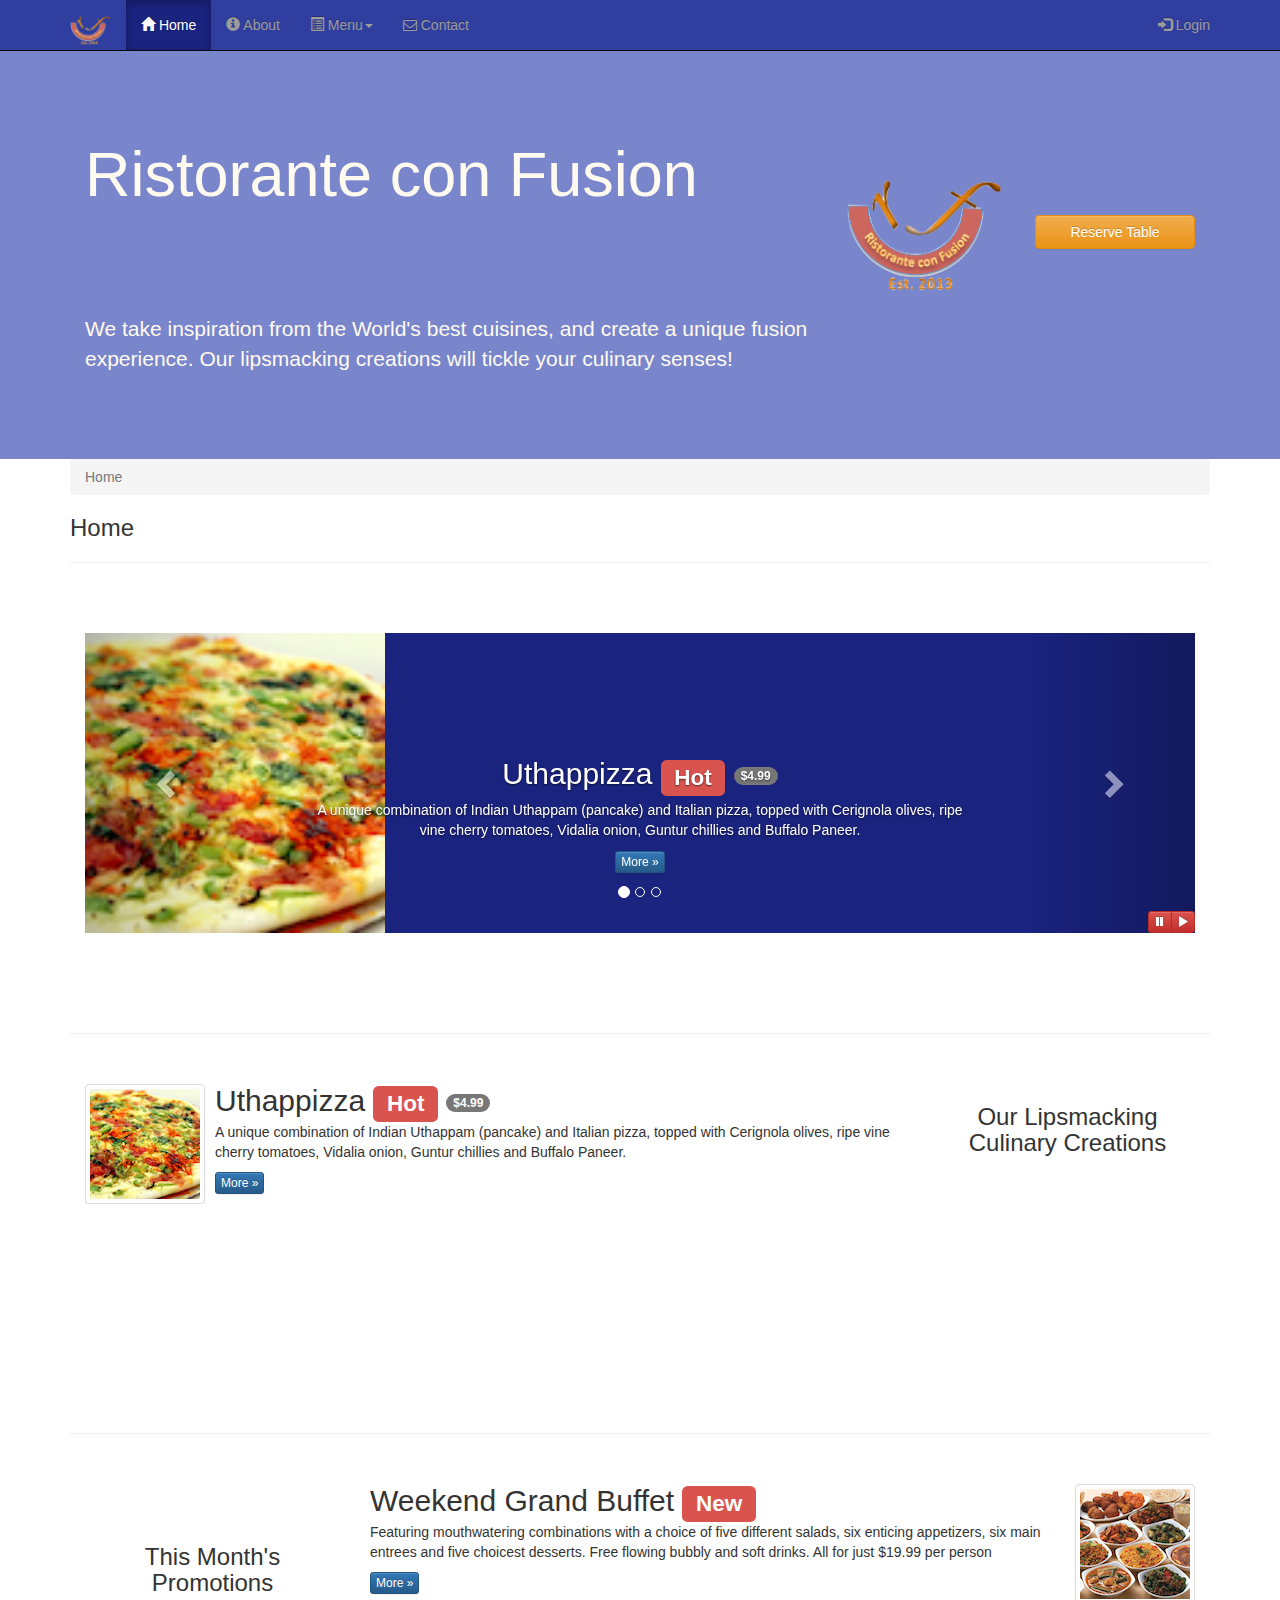
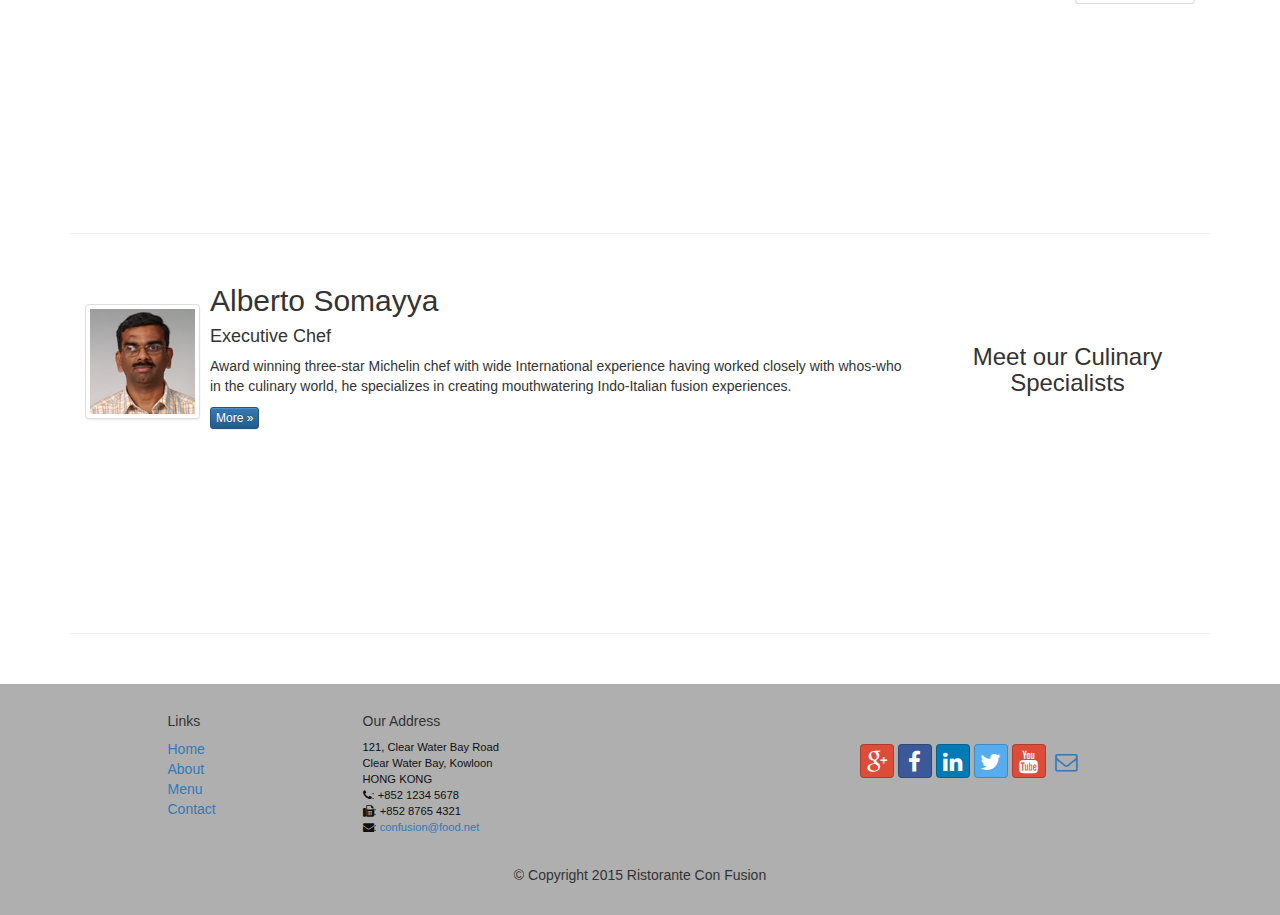
<file: index.html>
<!DOCTYPE html>
<html lang="en">



<head>
     <meta charset="utf-8">
    <meta http-equiv="X-UA-Compatible" content="IE=edge">
    <meta name="viewport" content="width=device-width, initial-scale=1">
    <!-- The above 3 meta tags *must* come first in the head; any other head 
         content must come *after* these tags -->
    <title>Ristorante Con Fusion: Home</title>
        <!-- Bootstrap -->
		
	 <link href="bower_components/bootstrap/dist/css/bootstrap.min.css" rel="stylesheet">
    <link href="bower_components/bootstrap/dist/css/bootstrap-theme.min.css" rel="stylesheet">
    <link href="bower_components/font-awesome/css/font-awesome.min.css" rel="stylesheet">	
		
	<!-- old	
    <link href="css/bootstrap.min.css" rel="stylesheet">
    <link href="css/bootstrap-theme.min.css" rel="stylesheet">
    <link href="css/font-awesome.min.css" rel="stylesheet"> -->
	
    <link href="css/bootstrap-social.css" rel="stylesheet">
    <link href="css/mystyles.css" rel="stylesheet">

    <!-- HTML5 shim and Respond.js for IE8 support of HTML5 elements and media queries -->
    <!-- WARNING: Respond.js doesn't work if you view the page via file:// -->
    <!--[if lt IE 9]>
      <script src="https://oss.maxcdn.com/html5shiv/3.7.2/html5shiv.min.js"></script>
      <script src="https://oss.maxcdn.com/respond/1.4.2/respond.min.js"></script>
    <![endif]-->
</head>

<body>

	



    <nav class="navbar navbar-inverse navbar-fixed-top" role="navigation">
        <div class="container">
            <div class="navbar-header">
                <button type="button" class="navbar-toggle collapsed" data-toggle="collapse" data-target="#navbar" aria-expanded="false" aria-controls="navbar">
                    <span class="sr-only">Toggle navigation</span>
                    <span class="icon-bar"></span>
                    <span class="icon-bar"></span>
                    <span class="icon-bar"></span>
                </button>
                <!-- <a class="navbar-brand" href="index.html">Ristorante Con Fusion</a> -->
				<a class="navbar-brand" href="index.html"><img src="img/logo.png" height=30 width=41></a>
				
				
            </div>
            <div id="navbar" class="navbar-collapse collapse">
                <ul class="nav navbar-nav">
                    <li class="active"><a href="index.html"><span class="glyphicon glyphicon-home"
                        aria-hidden="true"></span> Home</a></li>
                    <li><a href="aboutus.html"><span class="glyphicon glyphicon-info-sign" 
						area-hidden="true"></span> About</a></li>
                    <li class="dropdown">
                        <a href="#" class="dropdown-toggle" data-toggle="dropdown"
                         role="button" aria-haspopup="true" aria-expanded="false">
						 <span class="glyphicon glyphicon-list-alt"
						area-hidden="true"></span> Menu<span class="caret"></span></a>
                        <ul class="dropdown-menu">
                            <li><a href="#">Appetizers</a></li>
                            <li><a href="#">Main Courses</a></li>
                            <li><a href="#">Desserts</a></li>
                            <li><a href="#">Drinks</a></li>
                            <li role="separator" class="divider"></li>
                            <li class="dropdown-header">Specials</li>
                            <li><a href="#">Lunch Buffet</a></li>
                            <li><a href="#">Weekend Brunch</a></li>
                        </ul>
                    </li>
                    <li><a href="contactus.html"><i class="fa fa-envelope-o"></i> Contact</a></li>
                </ul>
				<ul class="nav navbar-nav navbar-right">
                    <!-- <li><a data-toggle="modal" data-target="#loginModal">-->
					
					<li><a class="loginModal" href="#loginModal">
                    <span class="glyphicon glyphicon-log-in"></span> Login</a>
                    </li>
                </ul>
				
            </div>
        </div>
    </nav>  
	
	
	 <div id="loginModal" class="modal fade" role="dialog">
        <div class="modal-dialog">
        <!-- Modal content-->
        <div class="modal-content">
            <div class="modal-header">
                <button type="button" class="close" data-dismiss="modal">&times;</button>
                <h4 class="modal-title">Login </h4>
            </div>
            <div class="modal-body">

				<!-- <form class="navbar-form navbar-right" > -->
				<form class="form-inline" >
                    <div class="form-group"> 
                       <label class="sr-only" for="email">Email address</label> 
                       <input type="email" class="form-control" id="email" placeholder="Email"> 
                    </div> 
                    <div class="form-group"> 
                       <label class="sr-only" for="password">Password</label> 
                       <input type="password" class="form-control" id="password" placeholder="Password"> 
                    </div> 
                    <div class="checkbox"> 
                       <label>
                        <input type="checkbox"> Remember Me
                       </label> 
                    </div> 
                    <button type="submit" class="btn btn-info">Sign in</button> 
					
					<button type="button" class="btn btn-default btn-sm"
                       data-dismiss="modal">Cancel</button>
									
                </form> 

            </div>
        </div>
        </div>
    </div>
	
	
	<div id="reserveModal" class="modal fade" role="dialog">
        <div class="modal-dialog">
        <!-- Modal content-->
        <div class="modal-content">
            <div class="modal-header">
                <button type="button" class="close" data-dismiss="modal">&times;</button>
                <h4 class="modal-title">Reserve Table</h4>
            </div>
            <div class="modal-body">
                <form class="form-horizontal">
                    <div class="form-group">
                        <label for="numberOfGuests" class="col-sm-2 control-label">Number of Guests</label>
                        <div class="col-sm-10">
                            <label class="radio-inline">
                                <input type="radio" name="numberOfGuests" id="guests1" value="guests1"> 1
                            </label>
                            <label class="radio-inline">
                                <input type="radio" name="numberOfGuests" id="guests2" value="guests2"> 2
                            </label>
                            <label class="radio-inline">
                                <input type="radio" name="numberOfGuests" id="guests3" value="guests3"> 3
                            </label>
                            <label class="radio-inline">
                                <input type="radio" name="numberOfGuests" id="guests4" value="guests4"> 4
                            </label>
                            <label class="radio-inline">
                                <input type="radio" name="numberOfGuests" id="guests5" value="guests5"> 5
                            </label>
                            <label class="radio-inline">
                                <input type="radio" name="numberOfGuests" id="guests6" value="guests6"> 6
                            </label>
                        </div>
                    </div>
                    <div class="form-group">
                        <label for="section" class="col-sm-2 control-label">Section</label>
                        <div class="col-sm-10 btn-group" data-toggle="buttons">
                            <label class="btn btn-success btn-sm active">
                                <input type="radio" name="section" id="nonsmoking" autocomplete="off" checked>Non-Smoking
                            </label>
                            <label class="btn btn-danger btn-sm">
                                <input type="radio" name="section" id="smoking" autocomplete="off">Smoking
                            </label>
                        </div>
                    </div>
                    <div class="form-group">
                        <label class="col-sm-2 control-label">Date and Time</label>
                        <div class="col-sm-4">
                            <div class="input-group has-feedback">
                                <label class="sr-only" for="date">Date</label>
                                <input type="text" class="form-control input-sm" id="date" name="date" placeholder="Date">
                                <span class="glyphicon glyphicon-calendar form-control-feedback" aria-hidden="true"></span>
                            </div>
                        </div>
                        <div class="col-sm-4">
                            <div class="input-group has-feedback">
                                <label class="sr-only" for="time">Time</label>
                                <input type="text" class="form-control input-sm" id="time" name="time" placeholder="Time">
                                <span class="glyphicon glyphicon-time form-control-feedback" aria-hidden="true"></span>
                            </div>
                        </div>
                    </div>
                    <div class="form-group">
                        <div class="col-sm-10 col-sm-offset-2">
                            <button type="button" class="btn btn-primary btn-sm">Reserve</button>
                            <button type="button" class="btn btn-default btn-sm" data-dismiss="modal">Cancel</button>
                        </div>
                    </div>
                </form>
                <div class="alert alert-warning alert-dismissible" role="alert">
                    <button type="button" class="close" data-dismiss="alert" aria-label="Close"><span aria-hidden="true">&times;</span></button>
                    <strong>Warning::</strong> Please <a href="tel:+852 1234 5678" class="alert-link">call</a> us to reserve for more than six guests.
                </div>
            </div>
        </div>
        </div>
    </div>
	
		
	
    <header class="jumbotron">

        <!-- Main component for a primary marketing message or call to action -->
		
        <div class="container">
				
            <div class="row row-header">
                <div class="col-xs-12 col-sm-8">
                    <h1>Ristorante con Fusion</h1>
                    <p style="padding:40px;"></p>
                    <p>We take inspiration from the World's best cuisines, and create a unique fusion experience. Our lipsmacking creations will tickle your culinary senses!</p>
                </div>
                
				<div class="col-xs-12 col-sm-2">
                    <p style="padding:20px;"></p>
                    <img src="img/logo.png" class="img-responsive">
                </div>
				
				<div class="col-xs-12 col-sm-2">
                    <p style="padding:40px;"></p>
                     <a type="button" class="btn btn-warning btn-block reserveModal" href="#reserveModal"> Reserve Table</a>
					<!-- data-toggle="modal" data-target="#reserveModal">Reserve Table</a> -->
                </div>
                
            </div>
        </div>
    </header>

	
	
	<div class="container">
        <div class="row row-header">
            <div>
                <!-- Breadcrumbs go here -->
				<ol class="breadcrumb">
					<li class="active">Home</li>
					
				</ol>
			
				
            </div>
            <div>
               <h3>Home</h3>
               <hr>
            </div>
        </div>
        
		
		
		
		<div class="row row-content">
				<div class="col-xs-12">
				
					<div id="mycarousel" class="carousel slide" data-ride="carousel">
					
					<ol class="carousel-indicators">
                    <li data-target="#mycarousel" data-slide-to="0" class="active"></li>
                    <li data-target="#mycarousel" data-slide-to="1"></li>
                    <li data-target="#mycarousel" data-slide-to="2"></li>
                </ol>
					
					 <!-- Wrapper for slides -->
                <div class="carousel-inner" role="listbox">
                    <div class="item active">
                        <img class="img-responsive"
                         src="img/uthappizza.png" alt="Uthappizza">
                        <div class="carousel-caption">
                        <h2>Uthappizza  <span class="label label-danger">Hot</span> <span class="badge">$4.99</span></h2>
                        <p>A unique combination of Indian Uthappam (pancake) and
                          Italian pizza, topped with Cerignola olives, ripe vine
                          cherry tomatoes, Vidalia onion, Guntur chillies and
                          Buffalo Paneer.</p>
                        <p><a class="btn btn-primary btn-xs" href="#">More &raquo;</a></p>
                        </div>
                    </div>
                    <div class="item">
                        <img class="img-responsive"
                         src="img/buffet.png" alt="Buffet">
						 
                        <div class="carousel-caption">
                        <h2>Weekend Grand Buffet <span class="label label-danger label-xs">New</span></h2>
                        <p>Featuring mouthwatering combinations with a choice of five different salads, six enticing appetizers, six main entrees and five choicest desserts. Free flowing bubbly and soft drinks. All for just $19.99 per person </p>
                        <p><a class="btn btn-primary btn-xs" href="#">More &raquo;</a></p>
						</div>
                    </div>
                    <div class="item">
                        <img class="img-responsive"
                         src="img/alberto.png" alt="Alberto Somayya">
                        <div class="carousel-caption">
						<h2>Alberto Somayya</h2>
                        <h4>Executive Chef</h4>
                        <p>Award winning three-star Michelin chef with wide
                         International experience having worked closely with
                         whos-who in the culinary world, he specializes in
                          creating mouthwatering Indo-Italian fusion experiences.
                         </p>
						 <p><a class="btn btn-primary btn-xs" href="#">More &raquo;</a></p>
                        </div>
                    </div>
					
					<a class="left carousel-control" href="#mycarousel" role="button" data-slide="prev">
						<span class="glyphicon glyphicon-chevron-left" aria-hidden="true"></span>
						<span class="sr-only">Previous</span>
					</a>
					<a class="right carousel-control" href="#mycarousel" role="button" data-slide="next">
						<span class="glyphicon glyphicon-chevron-right" aria-hidden="true"></span>
						<span class="sr-only">Next</span>
					</a>
					
					<div class="btn-group" id="carouselButtons">
						<button class="btn btn-danger btn-xs" id="carousel-pause">
							<span class="glyphicon glyphicon-pause" aria-hidden="true"></span>
						</button>
						<button class="btn btn-danger btn-xs" id="carousel-play">
							<span class="glyphicon glyphicon-play" aria-hidden="true"></span>
						</button>
					</div>
										
					</div>
					</div>

				</div>
				
				<div class="col-xs-12 col-sm-3">
                <p style="padding:20px;"></p>
				</div>
				
			</div>
		
						
		
        <div class="row row-content">
            <div class="col-xs-12 col-sm-3 col-sm-push-9">
			            
                <!-- <p style="padding:20px;"></p>-->
                <h3 align=center>Our Lipsmacking Culinary Creations</h3>
            </div>
            <div class="col-xs-12 col-sm-9 col-sm-pull-3">
                <!--<h2>Uthappizza</h2>
                <p>A unique combination of Indian Uthappam (pancake) and Italian pizza, topped with Cerignola olives, ripe vine cherry tomatoes, Vidalia onion, Guntur chillies and Buffalo Paneer.</p>
                <p><a  href="#">More &raquo;</a></p>
				-->
				<div class="media">
                    <div class="media-left media-middle">
                        <a href="#">
                        <img class="media-object img-thumbnail"
                         src="img/uthappizza.png" alt="Uthappizza">
                        </a>
                    </div>
                    <div class="media-body">
                        <h2 class="media-heading">Uthappizza
						<span class="label label-danger">Hot</span>
						 <span class="badge">$4.99</span>
						</h2>
                        <p>A unique combination of Indian Uthappam (pancake) and
                          Italian pizza, topped with Cerignola olives, ripe vine
                          cherry tomatoes, Vidalia onion, Guntur chillies and
                          Buffalo Paneer.</p>
                        <p><a class="btn btn-primary btn-xs" href="#">More &raquo;</a></p>
                    </div>
                </div>
				
            </div>
			
			<div class="col-xs-12 col-sm-3">
                <p style="padding:20px;"></p>
            </div>
				
			
		</div>

		<div class="row row-content">
            <div class="col-xs-12 col-sm-3">
                <p style="padding:20px;"></p>
                <h3 align=center>This Month's Promotions</h3>
            </div>
            <div class="col-xs-12 col-sm-9">
                <div class="media">
                    <div class="media-body">
                        <h2 class="media-heading">Weekend Grand Buffet  <span class="label label-danger label-xs">New</span></h2>
                        <p>Featuring mouthwatering combinations with a choice
                            of five different salads, six enticing appetizers,
                            six main entrees and five choicest desserts. Free
                            flowing bubbly and soft drinks. All for just $19.99
                            per person </p>
                        <p><a class="btn btn-primary btn-xs" href="#">More &raquo;</a></p>
                    </div>
                    <div class="media-right media-middle">
                        <a href="#">
                        <img class="media-object img-thumbnail"
                         src="img/buffet.png" alt="Buffet">
                        </a>
                    </div>
                </div>
            </div>
			
			<div class="col-xs-12 col-sm-3">
            <p style="padding:20px;"></p>
			</div>
			
        </div>

        <div class="row row-content">
            <div class="col-xs-12 col-sm-3 col-sm-push-9">
                <p style="padding:20px;"></p>
                <h3 align=center>Meet our Culinary Specialists</h3>
            </div>
			
            <div class="col-xs-12 col-sm-9 col-sm-pull-3">
                <!-- <h2>Alberto Somayya</h2>
                <h4>Executive Chef</h4>
                <p>Award winning three-star Michelin chef with wide International experience having worked closely with whos-who in the culinary world, he specializes in creating mouthwatering Indo-Italian fusion experiences. </p>
                <p><a href="#">More &raquo;</a></p>
				-->
				 <div class="media">
                    <div class="media-left media-middle">
                        <a href="#">
                        <img class="media-object img-thumbnail"
                         src="img/alberto.png" alt="Alberto Somayya">
                        </a>
                    </div>
                    <div class="media-body">
                        <h2 class="media-heading">Alberto Somayya</h2>
                        <h4>Executive Chef</h4>
                        <p>Award winning three-star Michelin chef with wide
                         International experience having worked closely with
                         whos-who in the culinary world, he specializes in
                          creating mouthwatering Indo-Italian fusion experiences.
                         </p>
                        <p><a class="btn btn-primary btn-xs" href="#">More &raquo;</a></p>
                    </div>
                </div>
				
				<div class="col-xs-12 col-sm-3">
                <p style="padding:20px;"></p>
				</div>
				
            </div>
		</div>
    	
		    <div class="col-xs-12 col-sm-3">
                <p style="padding:20px;"></p>
            </div>
			
		
</div>


    <footer class="row-footer">
        <div class="container">
            <div class="row">             
                <div class="col-xs-5 col-xs-offset-1 col-sm-2 col-sm-offset-1">
                    <h5>Links</h5>
                    <ul class="list-unstyled">
                        <li><a href="index.html">Home</a></li>
                        <li><a href="aboutus.html">About</a></li>
                        <li><a href="#">Menu</a></li>
                        <li><a href="#">Contact</a></li>
                    </ul>
                </div>
                <div class="col-xs-6 col-sm-5">
                    <h5>Our Address</h5>
                    <address>
		              121, Clear Water Bay Road<br>
		              Clear Water Bay, Kowloon<br>
		              HONG KONG<br>
		              <i class="fa fa-phone"></i>: +852 1234 5678<br>
		              <i class="fa fa-fax"></i>: +852 8765 4321<br>
		              <i class="fa fa-envelope"></i>: 
                        <a href="mailto:confusion@food.net">confusion@food.net</a>
		           </address>
                </div>
                <div class="col-xs-12 col-sm-4">
                    <div class="nav navbar-nav" style="padding: 40px 10px;">
                        <a class="btn btn-social-icon btn-google" href="http://google.com/+"><i class="fa fa-google-plus"></i></a>
                        <a class="btn btn-social-icon btn-facebook" href="http://www.facebook.com/profile.php?id="><i class="fa fa-facebook"></i></a>
                        <a class="btn btn-social-icon btn-linkedin" href="http://www.linkedin.com/in/"><i class="fa fa-linkedin"></i></a>
                        <a class="btn btn-social-icon btn-twitter" href="http://twitter.com/"><i class="fa fa-twitter"></i></a>
                        <a class="btn btn-social-icon btn-youtube" href="http://youtube.com/"><i class="fa fa-youtube"></i></a>
                        <a class="btn btn-social-icon" href="mailto:"><i class="fa fa-envelope-o"></i></a>
                    </div>
                </div>
                <div class="col-xs-12">
                    <p style="padding:10px;"></p>
                    <p align=center>© Copyright 2015 Ristorante Con Fusion</p>
                </div>
            </div>
        </div>
    </footer>
	
    <!-- jQuery (necessary for Bootstrap's JavaScript plugins) -->
    <!-- old <script src="https://ajax.googleapis.com/ajax/libs/jquery/1.11.3/jquery.min.js"></script> -->
    <!-- Include all compiled plugins (below), or include individual files as needed -->
    <!-- <script src="js/bootstrap.min.js"></script> -->
	<script src="bower_components/jquery/dist/jquery.min.js"></script>
    <!-- Include all compiled plugins (below), or include individual files as needed -->
    <script src="bower_components/bootstrap/dist/js/bootstrap.min.js"></script>
	
	
	
	<script>
        $(document).ready(function(){
        $('[data-toggle="tooltip"]').tooltip();
         });
    </script>
	
	 <script>
        $(document).ready(function(){
            $("#mycarousel").carousel( { interval: 2000 } );
                          $("#carousel-pause").click(function(){
                $("#mycarousel").carousel('pause');
            });
                        $("#carousel-play").click(function(){
                $("#mycarousel").carousel('cycle');
            });
        });
    </script>
	
	<script type="text/javascript">
	
		$('a.loginModal[href^=#loginModal]').click(function(){
			$('#loginModal').modal();
		});
	
		$('a.reserveModal[href^=#reserveModal]').click(function(){
			$('#reserveModal').modal();
		});	
	
	</script>
	
	
	
</body>

</html>
</file>
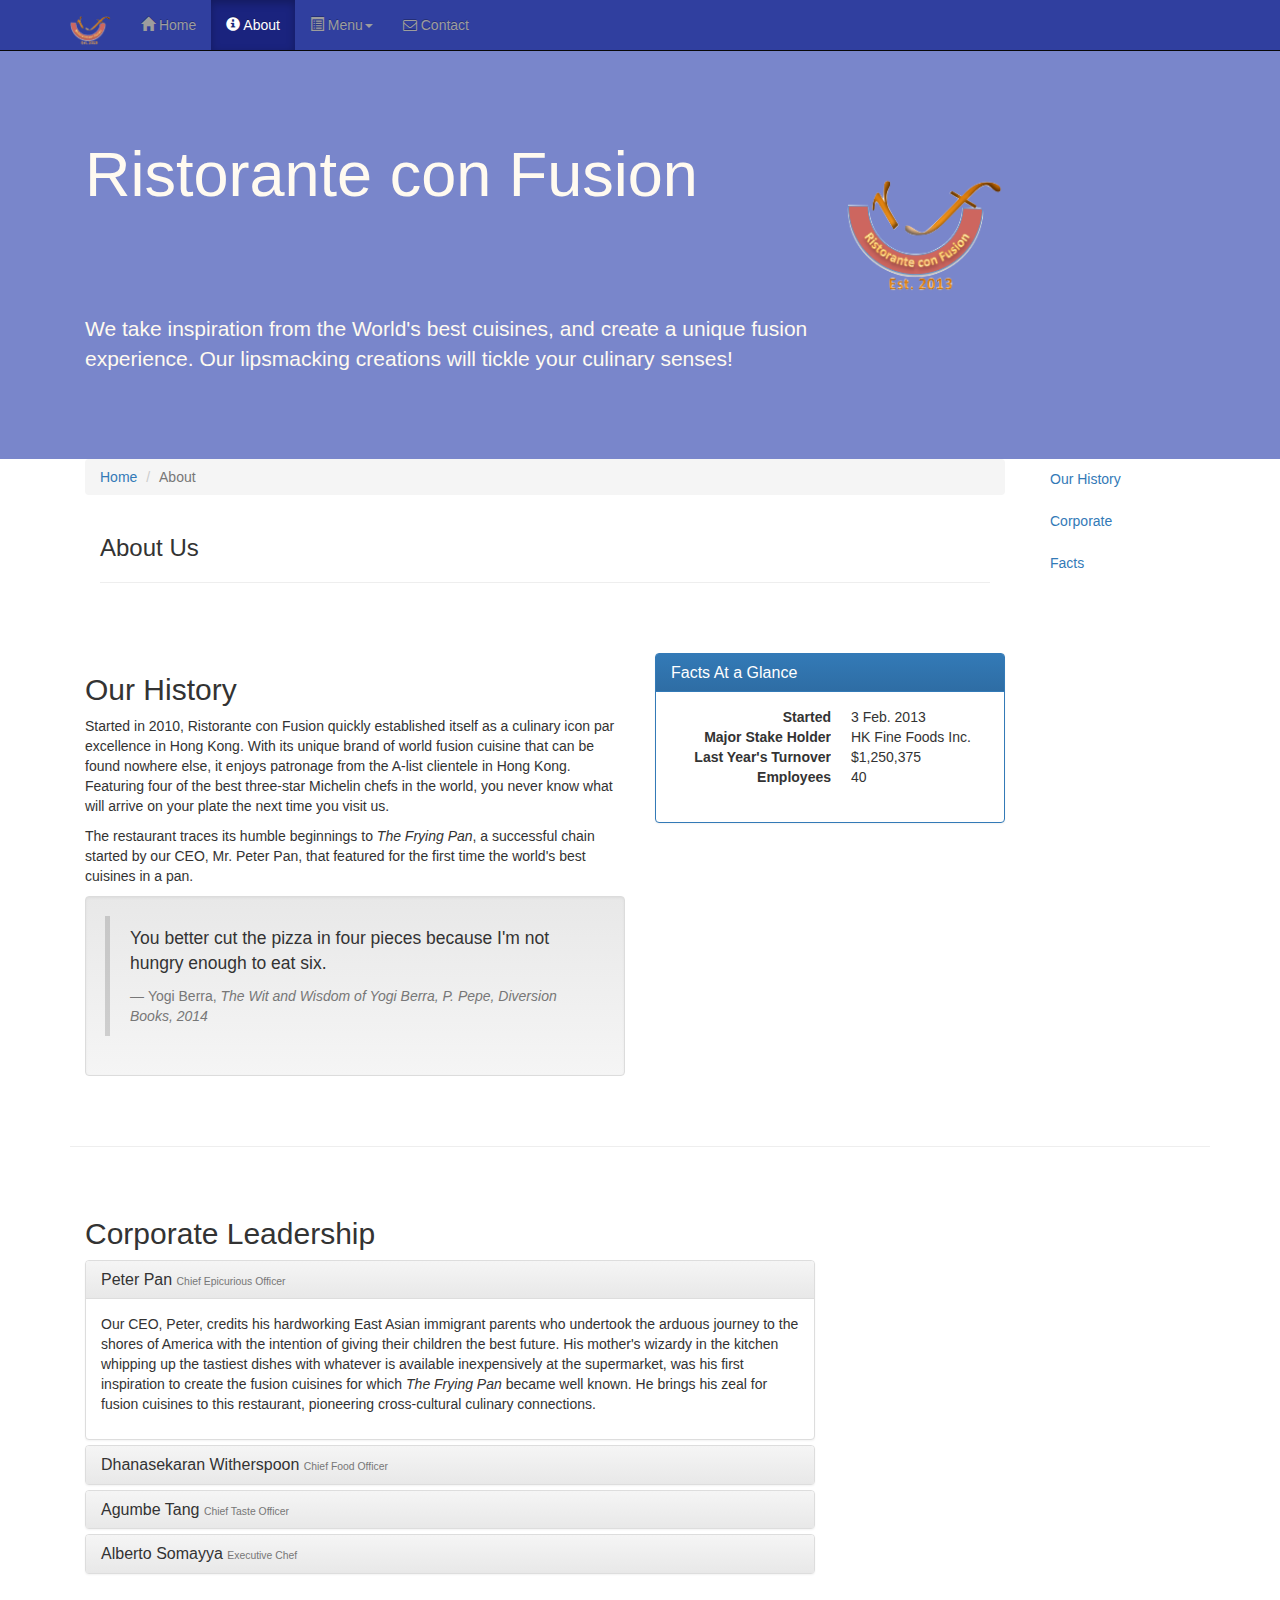
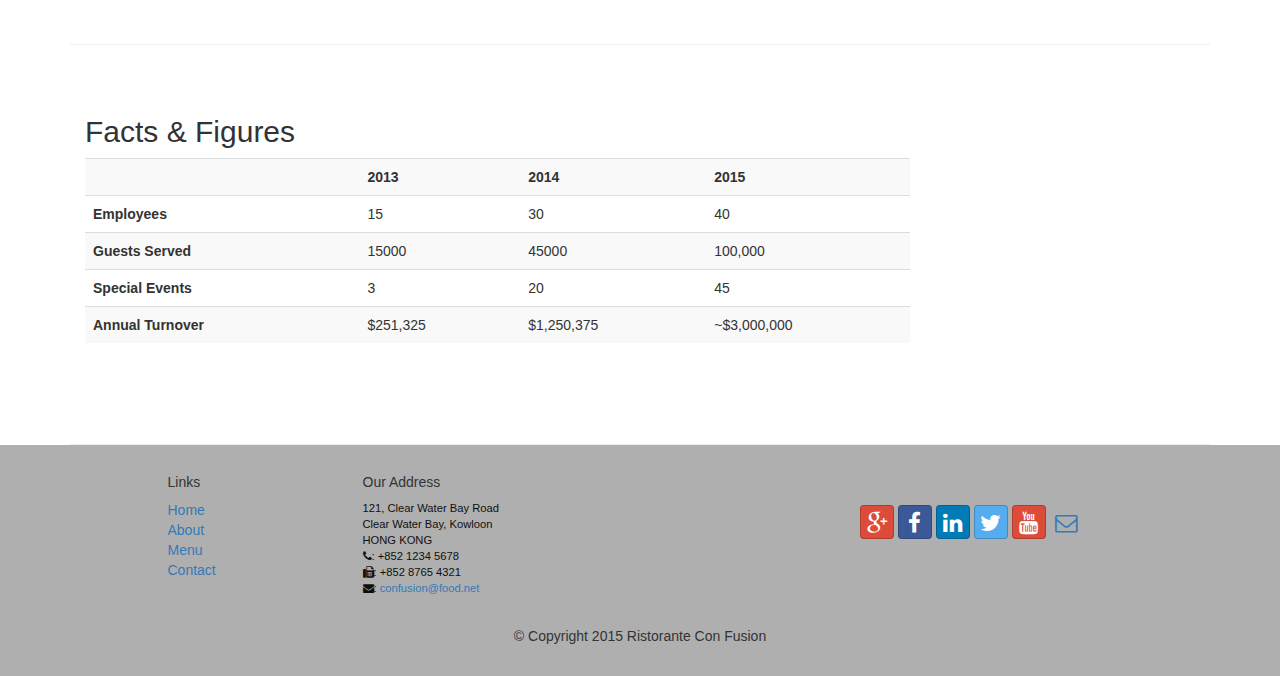
<file: aboutus.html>
<!DOCTYPE html>
<html lang="en">

<head>
     <meta charset="utf-8">
    <meta http-equiv="X-UA-Compatible" content="IE=edge">
    <meta name="viewport" content="width=device-width, initial-scale=1">
    <!-- The above 3 meta tags *must* come first in the head; any other head 
         content must come *after* these tags -->
		 
    <title>Ristorante Con Fusion: About Us</title>
        <!-- Bootstrap -->
    <link href="css/bootstrap.min.css" rel="stylesheet">
    <link href="css/bootstrap-theme.min.css" rel="stylesheet">
    <link href="css/font-awesome.min.css" rel="stylesheet">
    <link href="css/bootstrap-social.css" rel="stylesheet">
    <link href="css/mystyles.css" rel="stylesheet">

    <!-- HTML5 shim and Respond.js for IE8 support of HTML5 elements and media queries -->
    <!-- WARNING: Respond.js doesn't work if you view the page via file:// -->
    <!--[if lt IE 9]>
      <script src="https://oss.maxcdn.com/html5shiv/3.7.2/html5shiv.min.js"></script>
      <script src="https://oss.maxcdn.com/respond/1.4.2/respond.min.js"></script>
    <![endif]-->
	
	
	
</head>

<body data-spy="scroll" data-target="#myScrollspy" data-offset="200">
		


    <nav class="navbar navbar-inverse navbar-fixed-top" role="navigation">
        <div class="container">
            <div class="navbar-header">
                <button type="button" class="navbar-toggle collapsed" data-toggle="collapse" data-target="#navbar" aria-expanded="false" aria-controls="navbar">
                    <span class="sr-only">Toggle navigation</span>
                    <span class="icon-bar"></span>
                    <span class="icon-bar"></span>
                    <span class="icon-bar"></span>
                </button>
                <!-- <a class="navbar-brand" href="index.html">Ristorante Con Fusion</a> -->
				<a class="navbar-brand" href="index.html"><img src="img/logo.png" height=30 width=41></a>
            </div>
            <div id="navbar" class="navbar-collapse collapse">
                <ul class="nav navbar-nav">
                    <li><a href="index.html"><span class="glyphicon glyphicon-home"
                        aria-hidden="true"></span> Home</a></li>
                    <li class="active"><a href="aboutus.html"><span class="glyphicon glyphicon-info-sign"
						area-hidden="true"></span> About</a></li>
                    <li class="dropdown">
                        <a href="#" class="dropdown-toggle" data-toggle="dropdown"
                         role="button" aria-haspopup="true" aria-expanded="false">
						 <span class="glyphicon glyphicon-list-alt"
						area-hidden="true"></span> Menu<span class="caret"></span></a>
                        <ul class="dropdown-menu">
                            <li><a href="#">Appetizers</a></li>
                            <li><a href="#">Main Courses</a></li>
                            <li><a href="#">Desserts</a></li>
                            <li><a href="#">Drinks</a></li>
                            <li role="separator" class="divider"></li>
                            <li class="dropdown-header">Specials</li>
                            <li><a href="#">Lunch Buffet</a></li>
                            <li><a href="#">Weekend Brunch</a></li>
                        </ul>
                    </li>
                    <li><a href="contactus.html">
					<i class="fa fa-envelope-o"></i> Contact</a></li>
                </ul>
            </div>
        </div>
    </nav>  
    <header class="jumbotron">

        <!-- Main component for a primary marketing message or call to action -->

        <div class="container">
		
            <div class="row row-header">
                <div class="col-xs-12 col-sm-8">
                    <h1>Ristorante con Fusion</h1>
                    <p style="padding:40px;"></p>
                    <p>We take inspiration from the World's best cuisines, and create a unique fusion experience. Our lipsmacking creations will tickle your culinary senses!</p>
                </div>
                <div class="col-xs-12 col-sm-2">
                    <p style="padding:20px;"></p>
                    <img src="img/logo.png" class="img-responsive">
                </div>
            </div>
        </div>
    </header>

    <div class="container">
	
	
	
	
        <div class="row row-header">
		<div class="col-xs-12 col-sm-10">
            <div>
                <!-- Breadcrumbs go here -->
				<ul class="breadcrumb">
					<li><a href="index.html">Home</a></li>
					<li class="active">About</li>
				</ul>
				
				
            </div>
            <div class="col-xs-12">
               <h3>About Us</h3>
               <hr>
            </div>
			
			
		</div>	
		
		
			<nav class="hidden-xs col-sm-2" id="myScrollspy">
				<ul class="nav nav-pills nav-stacked" data-spy="affix" data-offset-top="400">
					<li><a href="#history">Our History</a></li>
					<li><a href="#corporate">Corporate</a></li>
					<li><a href="#facts">Facts</a></li>
				</ul>
			</nav>
			
        </div>
        
		
          
       
       
		
		
		
		
		
		
        <div id="history" class="row row-content">
            <div class="col-xs-12 col-sm-6">
                <h2>Our History</h2>
                <p>Started in 2010, Ristorante con Fusion quickly established itself as a culinary icon par excellence in Hong Kong. With its unique brand of world fusion cuisine that can be found nowhere else, it enjoys patronage from the A-list clientele in Hong Kong.  Featuring four of the best three-star Michelin chefs in the world, you never know what will arrive on your plate the next time you visit us.</p>
                <p>The restaurant traces its humble beginnings to <em>The Frying Pan</em>, a successful chain started by our CEO, Mr. Peter Pan, that featured for the first time the world's best cuisines in a pan.</p>
            
				<div class="well">
					<blockquote>
						<p>You better cut the pizza in four pieces because
                            I'm not hungry enough to eat six.</p>
						<footer>Yogi Berra,
							<cite>The Wit and Wisdom of Yogi Berra,
                            P. Pepe, Diversion Books, 2014</cite>
						</footer>
					</blockquote>
				</div>
			
			</div>
            
						
			<div class="col-xs-12 col-sm-4">
			
				<div class="panel panel-primary">
                    <div class="panel-heading">
                        <h3 class="panel-title">Facts At a Glance</h3>
                    </div>
                    <div class="panel-body">
                        <dl class="dl-horizontal">
                            <dt>Started</dt>
                            <dd>3 Feb. 2013</dd>
                            <dt>Major Stake Holder</dt>
                            <dd>HK Fine Foods Inc.</dd>
                            <dt>Last Year's Turnover</dt>
                            <dd>$1,250,375</dd>
                            <dt>Employees</dt>
                            <dd>40</dd>
                       </dl>
                    </div>
                </div>
						                
            </div>
        </div>

		
		
		<!--
        <div class="row row-content">
            <div class="col-xs-12 col-sm-9">
                <h2>Corporate Leadership</h2>
				
				
				<ul class="nav nav-pills" role="tablist">
                    <li role="presentation" class="active">
                    <a href="#peter" aria-controls="peter"
                     role="tab" data-toggle="tab">Peter Pan, CEO</a></li>
                    <li role="presentation"><a href="#danny"
                     aria-controls="danny" role="tab"
                     data-toggle="tab">Danny Witherspoon, CFO</a></li>
                    <li role="presentation"><a href="#agumbe"
                     aria-controls="agumbe" role="tab"
                     data-toggle="tab">Agumbe Tang, CTO</a></li>
                    <li role="presentation"><a href="#alberto"
                     aria-controls="alberto" role="tab"
                     data-toggle="tab">Alberto Somayya, Exec. Chef</a></li>
                </ul>
				
				<div class="tab-content">

                    <div role="tabpanel" class="tab-pane fade in active" id="peter">
                        <h3>Peter Pan <small>Chief Epicurious Officer</small></h3>
                        <p>Our CEO, Peter, credits his hardworking East Asian immigrant parents who undertook the arduous journey to the shores of America with the intention of giving their children the best future. His mother's wizardy in the kitchen whipping up the tastiest dishes with whatever is available inexpensively at the supermarket, was his first inspiration to create the fusion cuisines for which <em>The Frying Pan</em> became well known. He brings his zeal for fusion cuisines to this restaurant, pioneering cross-cultural culinary connections.</p>
                    </div>
    
					<div role="tabpanel" class="tab-pane fade" id="danny">
                        <h3>Dhanasekaran Witherspoon <small>Chief Food Officer</small></h3>
                        <p>Our CFO, Danny, as he is affectionately referred to by his colleagues, comes from a long established family tradition in farming and produce. His experiences growing up on a farm in the Australian outback gave him great appreciation for varieties of food sources. As he puts it in his own words, <em>Everything that runs, wins, and everything that stays, pays!</em></p>
                    </div>	
	
					<div role="tabpanel" class="tab-pane fade" id="agumbe">
                        <h3>Agumbe Tang <small>Chief Food Officer</small></h3>
                        <p>Blessed with the most discerning gustatory sense, Agumbe, our CFO, personally ensures that every dish that we serve meets his exacting tastes. Our chefs dread the tongue lashing that ensues if their dish does not meet his exacting standards. He lives by his motto, <em>You click only if you survive my lick.</em></p>
                    </div>
	
					<div role="tabpanel" class="tab-pane fade" id="alberto">
                        <h3>Alberto Somayya <small>Executive Chef</small></h3>
                        <p>Award winning three-star Michelin chef with wide International experience having worked closely with whos-who in the culinary world, he specializes in creating mouthwatering Indo-Italian fusion experiences. He says, <em>Put together the cuisines from the two craziest cultures, and you get a winning hit! Amma Mia!</em></p>
                    </div>
					
                </div>
				
				
				
				
				
				
				
                <h3>Peter Pan <small>Chief Epicurious Officer</small></h3>
                <p>Our CEO, Peter, credits his hardworking East Asian immigrant parents who undertook the arduous journey to the shores of America with the intention of giving their children the best future. His mother's wizardy in the kitchen whipping up the tastiest dishes with whatever is available inexpensively at the supermarket, was his first inspiration to create the fusion cuisines for which <em>The Frying Pan</em> became well known. He brings his zeal for fusion cuisines to this restaurant, pioneering cross-cultural culinary connections.</p>
                <h3>Dhanasekaran Witherspoon <small>Chief Food Officer</small></h3>
                <p>Our CFO, Danny, as he is affectionately referred to by his colleagues, comes from a long established family tradition in farming and produce. His experiences growing up on a farm in the Australian outback gave him great appreciation for varieties of food sources. As he puts it in his own words, <em>Everything that runs, wins, and everything that stays, pays!</em></p>
                <h3>Agumbe Tang <small>Chief Taste Officer</small></h3>
                <p>Blessed with the most discerning gustatory sense, Agumbe, our CFO, personally ensures that every dish that we serve meets his exacting tastes. Our chefs dread the tongue lashing that ensues if their dish does not meet his exacting standards. He lives by his motto, <em>You click only if you survive my lick.</em></p>
                <h3>Alberto Somayya <small>Executive Chef</small></h3>
                <p>Award winning three-star Michelin chef with wide International experience having worked closely with whos-who in the culinary world, he specializes in creating mouthwatering Indo-Italian fusion experiences. He says, <em>Put together the cuisines from the two craziest cultures, and you get a winning hit! Amma Mia!</em></p>
            
			
			</div>
             <div class="col-xs-12 col-sm-3">
                <p style="padding:20px;"></p>
            </div>
       </div> -->

	   
	   <div id="corporate" class="row row-content">
            <div class="col-xs-12 col-sm-6 col-lg-8">
                <h2>Corporate Leadership</h2>
	   
	   
				<div class="panel-group" id="accordion"
                      role="tablist" aria-multiselectable="true">
                   
				   <div class="panel panel-default">
                        <div class="panel-heading" role="tab" id="headingPeter">
                            <h3 class="panel-title">
                                <a role="button" data-toggle="collapse"
                                     data-parent="#accordion" href="#peter"
                                     aria-expanded="true" aria-controls="peter">
                                    Peter Pan <small>Chief Epicurious Officer</small></a>
                            </h3>
                        </div>
                        <div role="tabpanel" class="panel-collapse collapse in"
                             id="peter"    aria-labelledby="headingPeter">
                            <div class="panel-body">
                                <p>Our CEO, Peter, credits his hardworking East Asian immigrant parents who undertook the arduous journey to the shores of America with the intention of giving their children the best future. His mother's wizardy in the kitchen whipping up the tastiest dishes with whatever is available inexpensively at the supermarket, was his first inspiration to create the fusion cuisines for which <em>The Frying Pan</em> became well known. He brings his zeal for fusion cuisines to this restaurant, pioneering cross-cultural culinary connections.</p>
                            </div>
                        </div>
					</div>
					
					 <div class="panel panel-default">
                        <div class="panel-heading" role="tab" id="headingDanny">
                            <h3 class="panel-title">
                                <a class="collapsed" role="button" data-toggle="collapse"
                                     data-parent="#accordion" href="#danny"
                                     aria-expanded="false" aria-controls="danny">
                                    Dhanasekaran Witherspoon <small>Chief Food Officer</small></a>
                            </h3>
                        </div>
                        <div role="tabpanel" class="panel-collapse collapse"
                             id="danny"    aria-labelledby="headingDanny">
                            <div class="panel-body">
                                <p>Our CFO, Danny, as he is affectionately referred to by his colleagues, comes from a long established family tradition in farming and produce. His experiences growing up on a farm in the Australian outback gave him great appreciation for varieties of food sources. As he puts it in his own words, <em>Everything that runs, wins, and everything that stays, pays!</em></p>
                            </div>
                        </div>
                    </div>
                    <div class="panel panel-default">
                        <div class="panel-heading" role="tab" id="headingAgumbe">
                            <h3 class="panel-title">
                                <a class="collapsed" role="button" data-toggle="collapse"
                                     data-parent="#accordion" href="#agumbe"
                                     aria-expanded="false" aria-controls="agumbe">
                                    Agumbe Tang <small>Chief Taste Officer</small></a>
                            </h3>
                        </div>
                        <div role="tabpanel" class="panel-collapse collapse"
                             id="agumbe"    aria-labelledby="headingAgumbe">
                            <div class="panel-body">
                                <p>Blessed with the most discerning gustatory sense, Agumbe, our CFO, personally ensures that every dish that we serve meets his exacting tastes. Our chefs dread the tongue lashing that ensues if their dish does not meet his exacting standards. He lives by his motto, <em>You click only if you survive my lick.</em></p>
                            </div>
                        </div>
                    </div>
                    <div class="panel panel-default">
                        <div class="panel-heading" role="tab" id="headingAlberto">
                            <h3 class="panel-title">
                                <a class="collapsed" role="button" data-toggle="collapse"
                                     data-parent="#accordion" href="#alberto"
                                     aria-expanded="false" aria-controls="alberto">
                                    Alberto Somayya <small>Executive Chef</small></a>
                            </h3>
                        </div>
                        <div role="tabpanel" class="panel-collapse collapse"
                             id="alberto"    aria-labelledby="headingAlberto">
                            <div class="panel-body">
                                <p>Award winning three-star Michelin chef with wide International experience having worked closely with whos-who in the culinary world, he specializes in creating mouthwatering Indo-Italian fusion experiences. He says, <em>Put together the cuisines from the two craziest cultures, and you get a winning hit! Amma Mia!</em></p>
                            </div>
                        </div>
                    </div>
					
					
					
					
				</div>
			</div>
		</div>
	   
	   
	   
          
		
       
	   
	   
	   
		
	<div id="facts" class="row row-content">
            <div class="col-xs-12 col-sm-9">
                <h2>Facts &amp; Figures</h2>
        
	    <div class="table-responsive">
                <table class="table table-striped">
                    <tr>
                        <td>&nbsp;</td>
                        <th>2013</th>
                        <th>2014</th>
                        <th>2015</th>
                    </tr>
                    <tr>
                        <th>Employees</th>
                        <td>15</td>
                        <td>30</td>
                        <td>40</td>
                    </tr>
                    <tr>
                        <th>Guests Served</th>
                        <td>15000</td>
                        <td>45000</td>
                        <td>100,000</td>
                    </tr>
                    <tr>
                        <th>Special Events</th>
                        <td>3</td>
                        <td>20</td>
                        <td>45</td>
                    </tr>
                    <tr>
                        <th>Annual Turnover</th>
                        <td>$251,325</td>
                        <td>$1,250,375</td>
                        <td>~$3,000,000</td>
                    </tr>
                </table>
                </div>
			</div>
             <div class="col-xs-12 col-sm-3">
                <p style="padding:20px;"></p>
			</div>
    </div>
	   
	   
	   
	   
	   
	</div>  
	  
	   
	   
	   
   

    <footer class="row-footer">
        <div class="container">
            <div class="row">             
                <div class="col-xs-5 col-xs-offset-1 col-sm-2 col-sm-offset-1">
                    <h5>Links</h5>
                    <ul class="list-unstyled">
                        <li><a href="index.html">Home</a></li>
                        <li><a href="aboutus.html">About</a></li>
                        <li><a href="#">Menu</a></li>
                        <li><a href="#">Contact</a></li>
                    </ul>
                </div>
                <div class="col-xs-6 col-sm-5">
                    <h5>Our Address</h5>
                    <address>
		              121, Clear Water Bay Road<br>
		              Clear Water Bay, Kowloon<br>
		              HONG KONG<br>
		              <i class="fa fa-phone"></i>: +852 1234 5678<br>
		              <i class="fa fa-fax"></i>: +852 8765 4321<br>
		              <i class="fa fa-envelope"></i>: 
                        <a href="mailto:confusion@food.net">confusion@food.net</a>
		           </address>
                </div>
                <div class="col-xs-12 col-sm-4">
                    <div class="nav navbar-nav" style="padding: 40px 10px;">
                        <a class="btn btn-social-icon btn-google" href="http://google.com/+"><i class="fa fa-google-plus"></i></a>
                        <a class="btn btn-social-icon btn-facebook" href="http://www.facebook.com/profile.php?id="><i class="fa fa-facebook"></i></a>
                        <a class="btn btn-social-icon btn-linkedin" href="http://www.linkedin.com/in/"><i class="fa fa-linkedin"></i></a>
                        <a class="btn btn-social-icon btn-twitter" href="http://twitter.com/"><i class="fa fa-twitter"></i></a>
                        <a class="btn btn-social-icon btn-youtube" href="http://youtube.com/"><i class="fa fa-youtube"></i></a>
                        <a class="btn btn-social-icon" href="mailto:"><i class="fa fa-envelope-o"></i></a>
                    </div>
                </div>
                <div class="col-xs-12">
                    <p style="padding:10px;"></p>
                    <p align=center>© Copyright 2015 Ristorante Con Fusion</p>
                </div>
            </div>
        </div>
    </footer>
	
	 
    <!-- jQuery (necessary for Bootstrap's JavaScript plugins) -->
    <script src="https://ajax.googleapis.com/ajax/libs/jquery/1.11.3/jquery.min.js"></script>
    <!-- Include all compiled plugins (below), or include individual files as needed -->
    <script src="js/bootstrap.min.js"></script>
</body>

</html>
</file>
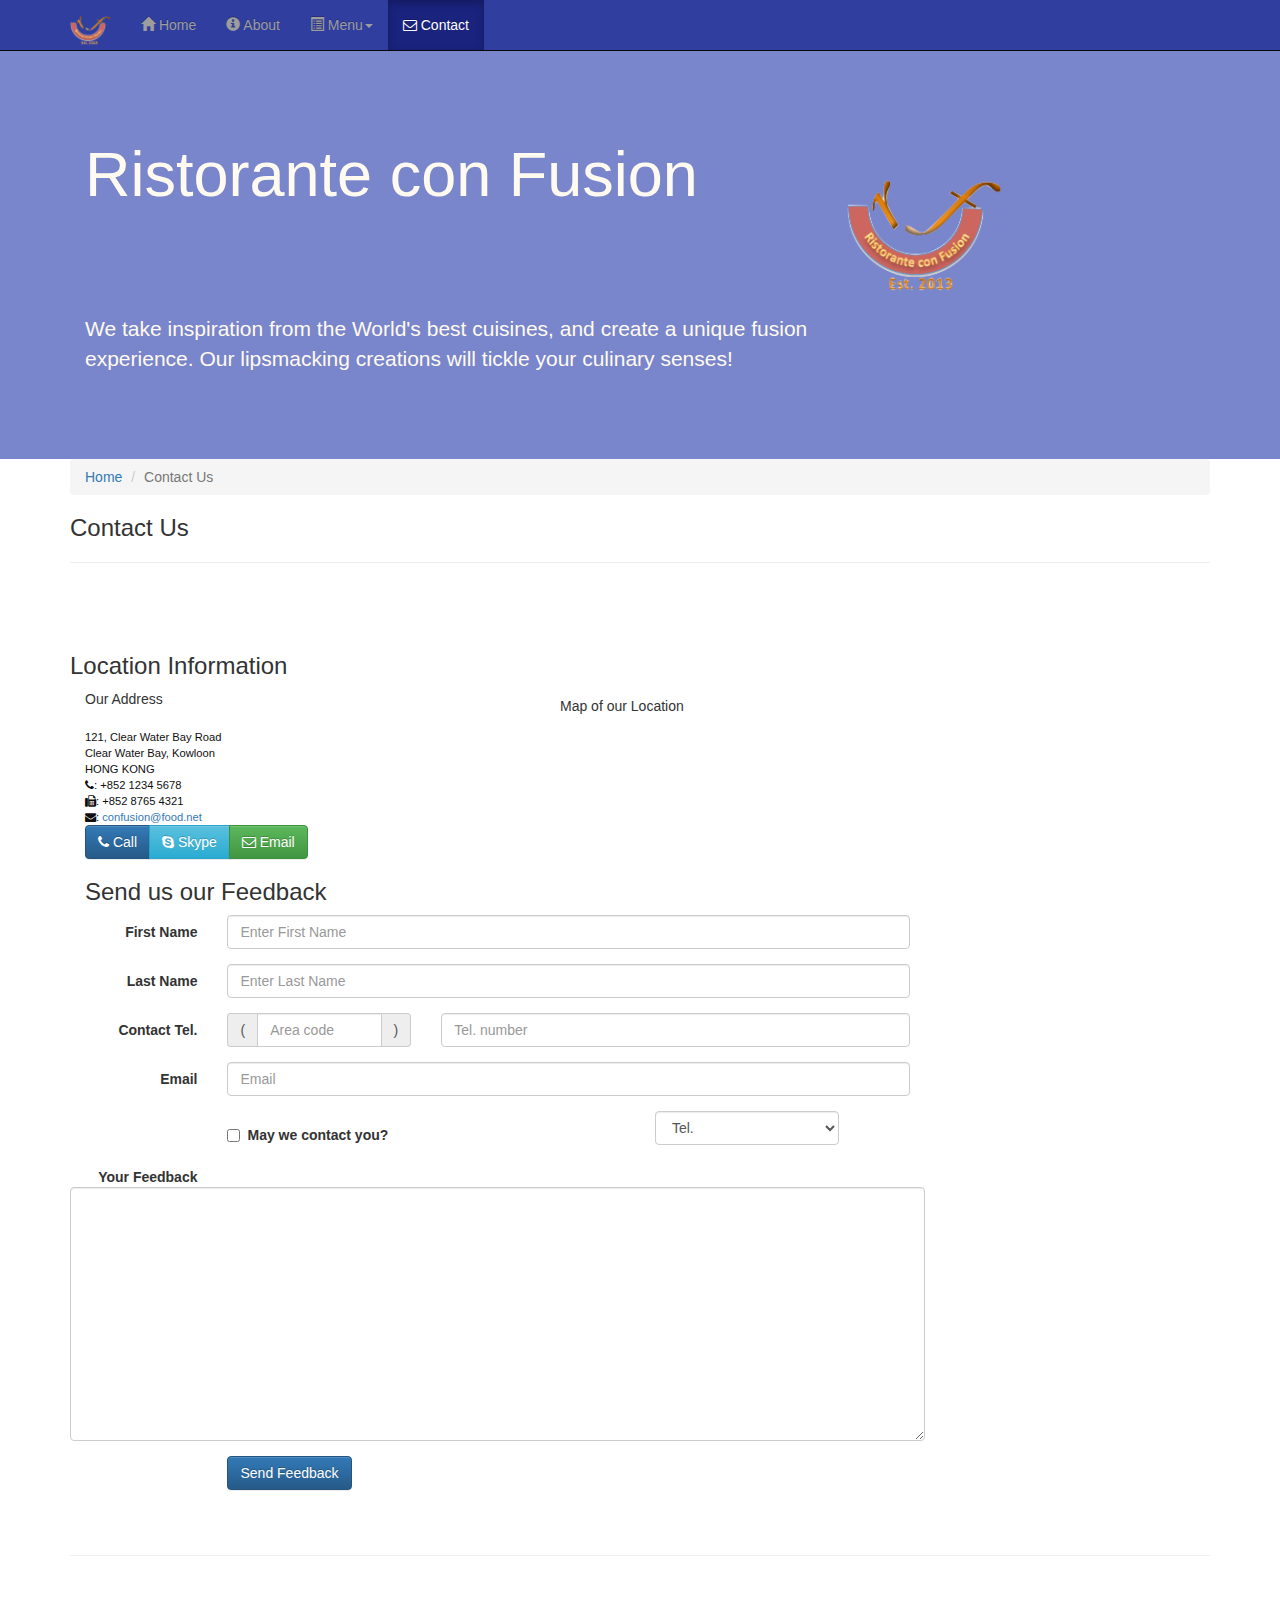
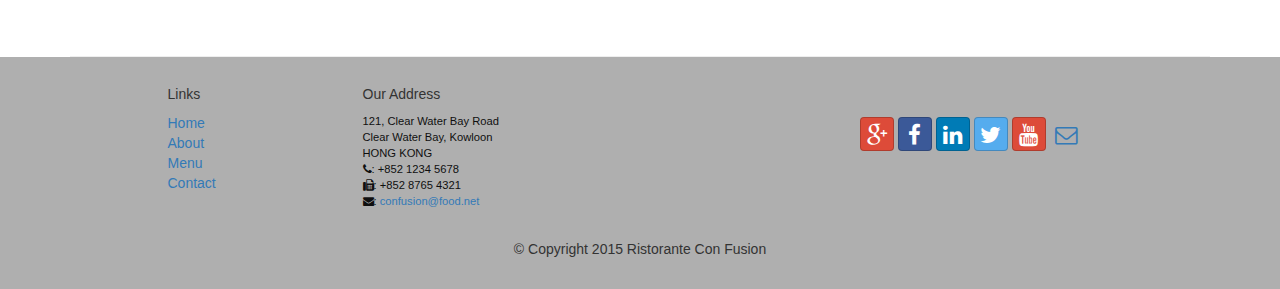
<file: contactus.html>
<!DOCTYPE html>
<html lang="en">

<head>
     <meta charset="utf-8">
    <meta http-equiv="X-UA-Compatible" content="IE=edge">
    <meta name="viewport" content="width=device-width, initial-scale=1">
    <!-- The above 3 meta tags *must* come first in the head; any other head 
         content must come *after* these tags -->
		 
    <title>Ristorante Con Fusion: About Us</title>
        <!-- Bootstrap -->
    <link href="css/bootstrap.min.css" rel="stylesheet">
    <link href="css/bootstrap-theme.min.css" rel="stylesheet">
    <link href="css/font-awesome.min.css" rel="stylesheet">
    <link href="css/bootstrap-social.css" rel="stylesheet">
    <link href="css/mystyles.css" rel="stylesheet">

    <!-- HTML5 shim and Respond.js for IE8 support of HTML5 elements and media queries -->
    <!-- WARNING: Respond.js doesn't work if you view the page via file:// -->
    <!--[if lt IE 9]>
      <script src="https://oss.maxcdn.com/html5shiv/3.7.2/html5shiv.min.js"></script>
      <script src="https://oss.maxcdn.com/respond/1.4.2/respond.min.js"></script>
    <![endif]-->
	
	
	
</head>

<body>
    <nav class="navbar navbar-inverse navbar-fixed-top" role="navigation">
        <div class="container">
            <div class="navbar-header">
                <button type="button" class="navbar-toggle collapsed" data-toggle="collapse" data-target="#navbar" aria-expanded="false" aria-controls="navbar">
                    <span class="sr-only">Toggle navigation</span>
                    <span class="icon-bar"></span>
                    <span class="icon-bar"></span>
                    <span class="icon-bar"></span>
                </button>
                <!-- <a class="navbar-brand" href="index.html">Ristorante Con Fusion</a> -->
				<a class="navbar-brand" href="index.html"><img src="img/logo.png" height=30 width=41></a>
            </div>
            <div id="navbar" class="navbar-collapse collapse">
                <ul class="nav navbar-nav">
                    <li><a href="index.html"><span class="glyphicon glyphicon-home"
                        aria-hidden="true"></span> Home</a></li>
                    <li><a href="aboutus.html"><span class="glyphicon glyphicon-info-sign"
						area-hidden="true"></span> About</a></li>
                    <li class="dropdown">
                        <a href="#" class="dropdown-toggle" data-toggle="dropdown"
                         role="button" aria-haspopup="true" aria-expanded="false">
						 <span class="glyphicon glyphicon-list-alt"
						area-hidden="true"></span> Menu<span class="caret"></span></a>
                        <ul class="dropdown-menu">
                            <li><a href="#">Appetizers</a></li>
                            <li><a href="#">Main Courses</a></li>
                            <li><a href="#">Desserts</a></li>
                            <li><a href="#">Drinks</a></li>
                            <li role="separator" class="divider"></li>
                            <li class="dropdown-header">Specials</li>
                            <li><a href="#">Lunch Buffet</a></li>
                            <li><a href="#">Weekend Brunch</a></li>
                        </ul>
                    </li>
                    <li class="active"><a href="contactus.html">
					<i class="fa fa-envelope-o"></i> Contact</a></li>
                </ul>
            </div>
        </div>
    </nav>  
    <header class="jumbotron">

        <!-- Main component for a primary marketing message or call to action -->

        <div class="container">
            <div class="row row-header">
                <div class="col-xs-12 col-sm-8">
                    <h1>Ristorante con Fusion</h1>
                    <p style="padding:40px;"></p>
                    <p>We take inspiration from the World's best cuisines, and create a unique fusion experience. Our lipsmacking creations will tickle your culinary senses!</p>
                </div>
                <div class="col-xs-12 col-sm-2">
                    <p style="padding:20px;"></p>
                    <img src="img/logo.png" class="img-responsive">
                </div>
            </div>
        </div>
    </header>

    <div class="container">
        <div class="row row-header">
            <div>
                <!-- Breadcrumbs go here -->
				<ol class="breadcrumb">
					<li><a href="index.html">Home</a></li>
					<li class="active">Contact Us</li>
				</ol>
				
				
            </div>
            <div>
               <h3>Contact Us</h3>
               <hr>
            </div>
        </div>
        
        <div class="row row-content">
            <h3>Location Information</h3>
			<div class="col-xs-6 col-sm-5">
                    Our Address <br><br>
                    <address>
		              121, Clear Water Bay Road<br>
		              Clear Water Bay, Kowloon<br>
		              HONG KONG<br>
		              <i class="fa fa-phone"></i>: +852 1234 5678<br>
		              <i class="fa fa-fax"></i>: +852 8765 4321<br>
		              <i class="fa fa-envelope"></i>: 
                        <a href="mailto:confusion@food.net">confusion@food.net</a>
		           </address>
            </div>
			
			
			<div class="col-xs-12 col-sm-6 col-sm-offset1">
				<h5>Map of our Location</h5>
			</div>
			
			<!--Button group goes here-->
			<div class="col-xs-12 col-sm-11 col-sm-offset1"> 
				<div class="btn-group" role="group" aria-label="contactus">
					<a type="button" class="btn btn-primary"
					href="tel:+85212345678"><i class="fa fa-phone"></i> Call</a>
					<a type="button" class="btn btn-info">
					<i class="fa fa-skype"></i> Skype</a>
					<a type="button" class="btn btn-success"
					href="mailto:confusion@food.net"><i class="fa fa-envelope-o">
					</i> Email</a>
			
			</div> <!--Button group goes here-->
						
		</div>
		
		<div class="row row-content">
			<div class="col-xs-12">
				<h3>Send us our Feedback</h3>
			</div>
				
		<div class="col-xs-12 col-sm-9"> <!--Form goes here-->
			<form class="form-horizontal" role="form">	
				<div class="form-group">
					<label for="firstname" class="col-sm-2 control-label">
						First Name</label>
					<div class="col-sm-10">
					<input type="text" class="form-control"
					id="firstname" name="firstname" placeholder="Enter First Name">
					</div>
				</div>
				<div class="form-group">
					<label for="lastname" class="col-sm-2 control-label">
						Last Name</label>
						<div class="col-sm-10">
							<input type="text" class="form-control"
								id="lastname" name="lastname" placeholder="Enter Last Name">
						</div>
				</div>
				
			<div class="form-group">
					<label for="telnum" class="col-sm-2 control-label">
						Contact Tel.</label>
				
				
				<div class="col-xs-5 col-sm-4 col-md-3">
					<div class="input-group">
						<div class="input-group-addon">
						(</div>
						<input type="tel" class="form-control" id="areacode" 
						name="areacode" placeholder="Area code">
						<div class="input-group-addon">)
						</div>
					</div>
				</div>	
					
					<div class="col-xs-7 col-sm-6 col-md-7">
						<input type="tel" class="form-control" id="telnum" name="telnum"
						placeholder="Tel. number">
 					</div>
			</div>	
				
			<div class="form-group">
				<label for="emailid" class="col-sm-2 control-label">
					Email</label>
					<div class="col-sm-10">
						<input type="email" class="form-control"
							id="emailid" name="emailid" placeholder="Email">
					</div>
			</div>	
			
			<div class="form-group">
				<div class="checkbox col-sm-5 col-sm-offset-2">
					<label class="checkbox-inline">
						<input type="checkbox" name="approve" value="">
						<strong>May we contact you?</strong>
					</label>
				</div>
				<div class="col-sm-3 col-sm-offset-1">
					<select class="form-control">
						<option>Tel.</option>
						<option>Email</option>
					</select>
				</div>
			</div>

			<div class="form-group">
				<label for="feedback" class="col-sm-2 control-label">
				Your Feedback</label>
				<div class="cpl-sm-10">
					<textarea class="form-control"
					id="feedback" name="feedback" rows="12"></textarea>
				</div>
			</div>	
			<div class="form-group">
				<div class="col-sm-offset-2 col-sm-10">
					<button type="submit" class="btn btn-primary">
					Send Feedback</button>
				</div>	
			</div>
				
						
				
				
			</form>		
		</div>
		        

    </div>
	
		<div class="col-xs-12 col-sm-3">
			<P style="padding:20px;"></p>
		</div>
	
	</div>
</div>

    <footer class="row-footer">
        <div class="container">
            <div class="row">             
                <div class="col-xs-5 col-xs-offset-1 col-sm-2 col-sm-offset-1">
                    <h5>Links</h5>
                    <ul class="list-unstyled">
                        <li><a href="index.html">Home</a></li>
                        <li><a href="aboutus.html">About</a></li>
                        <li><a href="#">Menu</a></li>
                        <li><a href="#">Contact</a></li>
                    </ul>
                </div>
                <div class="col-xs-6 col-sm-5">
                    <h5>Our Address</h5>
                    <address>
		              121, Clear Water Bay Road<br>
		              Clear Water Bay, Kowloon<br>
		              HONG KONG<br>
		              <i class="fa fa-phone"></i>: +852 1234 5678<br>
		              <i class="fa fa-fax"></i>: +852 8765 4321<br>
		              <i class="fa fa-envelope"></i>: 
                        <a href="mailto:confusion@food.net">confusion@food.net</a>
		           </address>
                </div>
                <div class="col-xs-12 col-sm-4">
                    <div class="nav navbar-nav" style="padding: 40px 10px;">
                        <a class="btn btn-social-icon btn-google" href="http://google.com/+"><i class="fa fa-google-plus"></i></a>
                        <a class="btn btn-social-icon btn-facebook" href="http://www.facebook.com/profile.php?id="><i class="fa fa-facebook"></i></a>
                        <a class="btn btn-social-icon btn-linkedin" href="http://www.linkedin.com/in/"><i class="fa fa-linkedin"></i></a>
                        <a class="btn btn-social-icon btn-twitter" href="http://twitter.com/"><i class="fa fa-twitter"></i></a>
                        <a class="btn btn-social-icon btn-youtube" href="http://youtube.com/"><i class="fa fa-youtube"></i></a>
                        <a class="btn btn-social-icon" href="mailto:"><i class="fa fa-envelope-o"></i></a>
                    </div>
                </div>
                <div class="col-xs-12">
                    <p style="padding:10px;"></p>
                    <p align=center>© Copyright 2015 Ristorante Con Fusion</p>
                </div>
            </div>
        </div>
    </footer>
	
	
    <!-- jQuery (necessary for Bootstrap's JavaScript plugins) -->
    <script src="https://ajax.googleapis.com/ajax/libs/jquery/1.11.3/jquery.min.js"></script>
    <!-- Include all compiled plugins (below), or include individual files as needed -->
    <script src="js/bootstrap.min.js"></script>
</body>

</html>
</file>
<file: css/mystyles.css>
.row-header {
  margin: 0px auto;
  padding: 0px 0px;
}
.row-content {
  margin: 0px auto;
  padding: 50px 0px;
  border-bottom: 1px ridge;
  min-height: 400px;
}
.row-footer {
  margin: 0px auto;
  padding: 20px 0px;
  background-color: #AfAfAf;
}
.jumbotron {
  margin: 0px auto;
  padding: 70px 30px;
  background: #7986CB;
  color: floralwhite;
}
.carousel {
  background: #1a237e;
}
.carousel .item {
  height: 300px;
}
.carousel .item img {
  left: 0;
  min-height: 300px;
  position: absolute;
  top: 0;
}
.navbar-inverse {
  background: #303f9f;
  color: #ffffff;
}
.navbar-inverse .navbar-nav > .active > a {
  background: #1a237e;
  color: #ffffff;
}
.navbar-inverse .navbar-nav > .active > a:hover {
  background: #1a237e;
  color: #ffffff;
}
.navbar-inverse .navbar-nav > .active > a:focus {
  background: #1a237e;
  color: #ffffff;
}
.navbar-inverse .navbar-nav > .open > a {
  background: #1a237e;
  color: #ffffff;
}
.navbar-inverse .navbar-nav > .open > a:hover {
  background: #1a237e;
  color: #ffffff;
}
.navbar-inverse .navbar-nav > .open > a:focus {
  background: #1a237e;
  color: #ffffff;
}
.navbar-inverse .navbar-nav .open .dropdown-menu > li > a {
  background-color: #303f9f;
  color: #eeeeee;
}
.navbar-inverse .navbar-nav .open .dropdown-menu > li > a:hover {
  color: #000000;
}
.navbar-inverse .navbar-nav .open .dropdown-menu {
  background-color: #303f9f;
  color: #eeeeee;
}
address {
  color: #0f0f0f;
  font-size: 80%;
  margin: 0px;
}
body {
  align: center;
  padding: 50px 0px 0px 0px;
  z-index: 0;
}
.tab-content {
  border-bottom: 1px solid #dddddd;
  border-left: 1px solid #dddddd;
  border-right: 1px solid #dddddd;
  padding: 10px;
}
.affix {
  top: 100px;
}
#carouselButtons {
  bottom: 0px;
  position: absolute;
  right: 0px;
}
</file>
